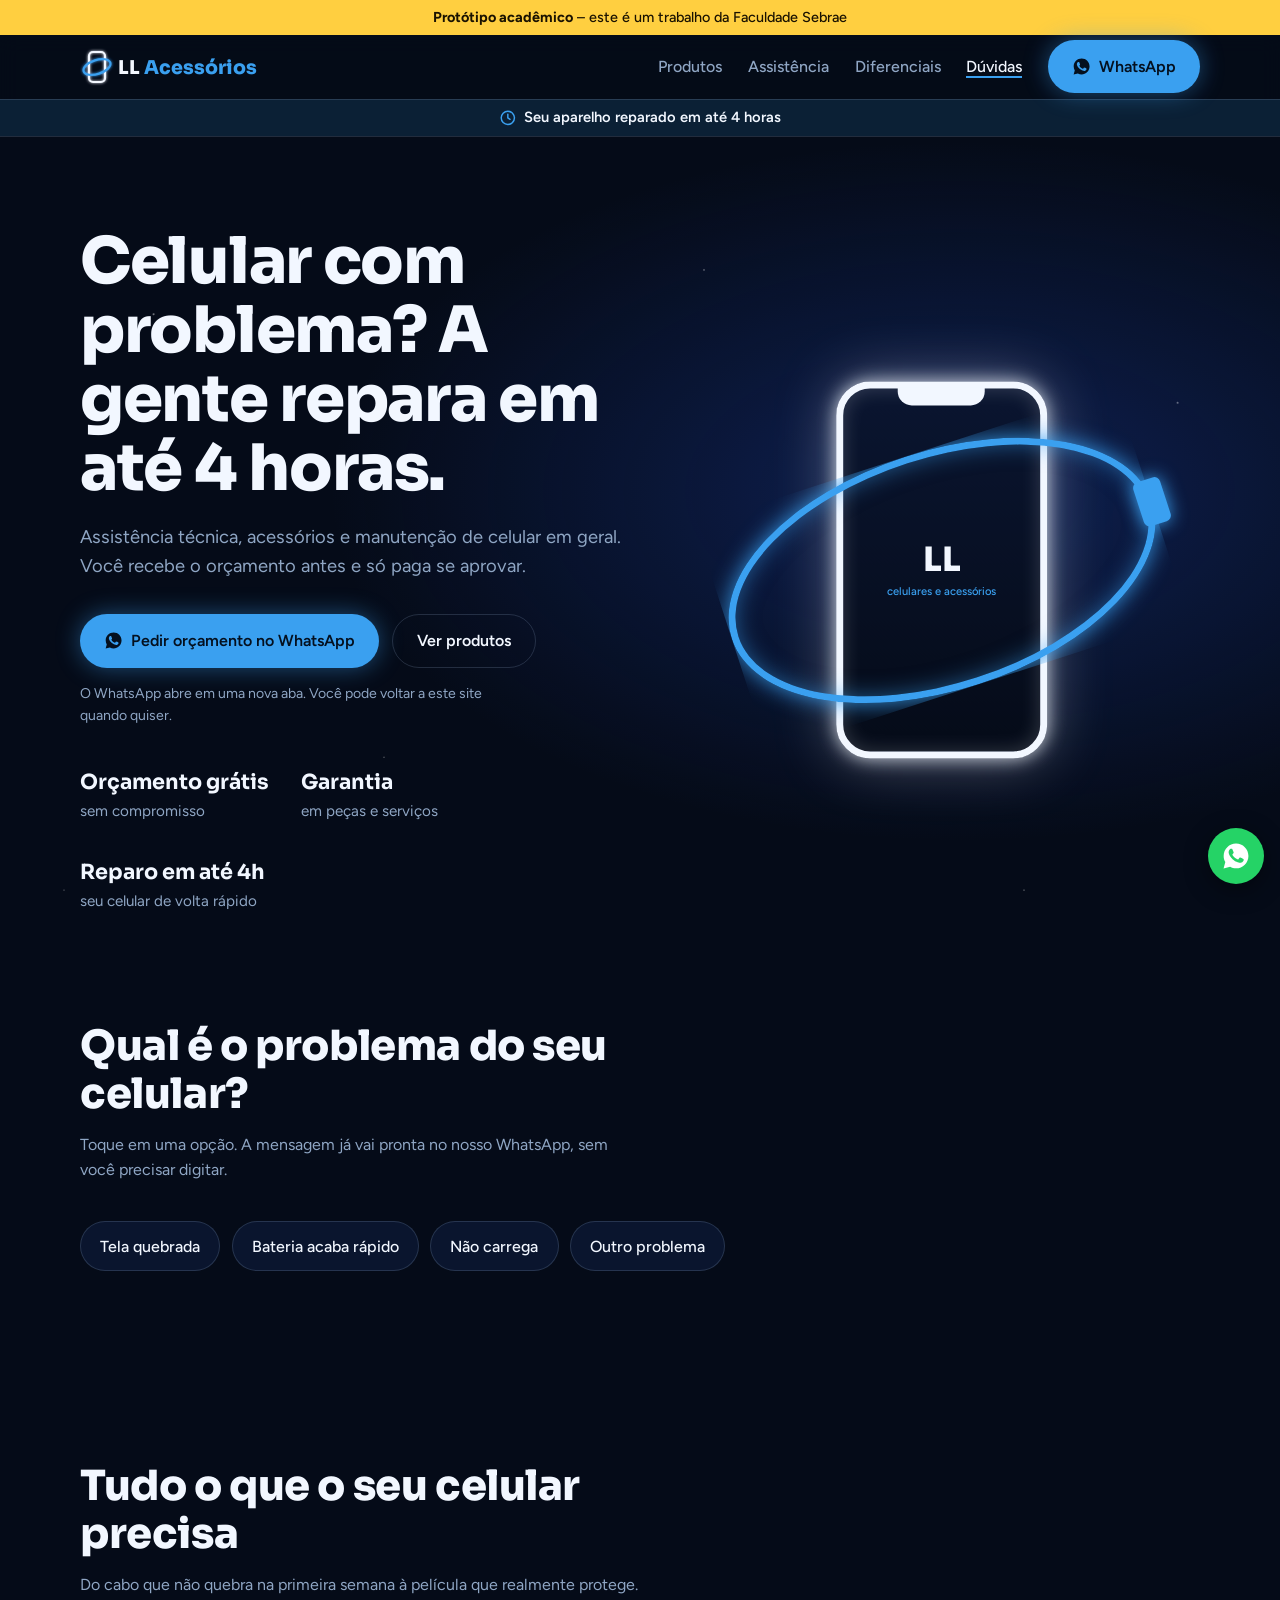
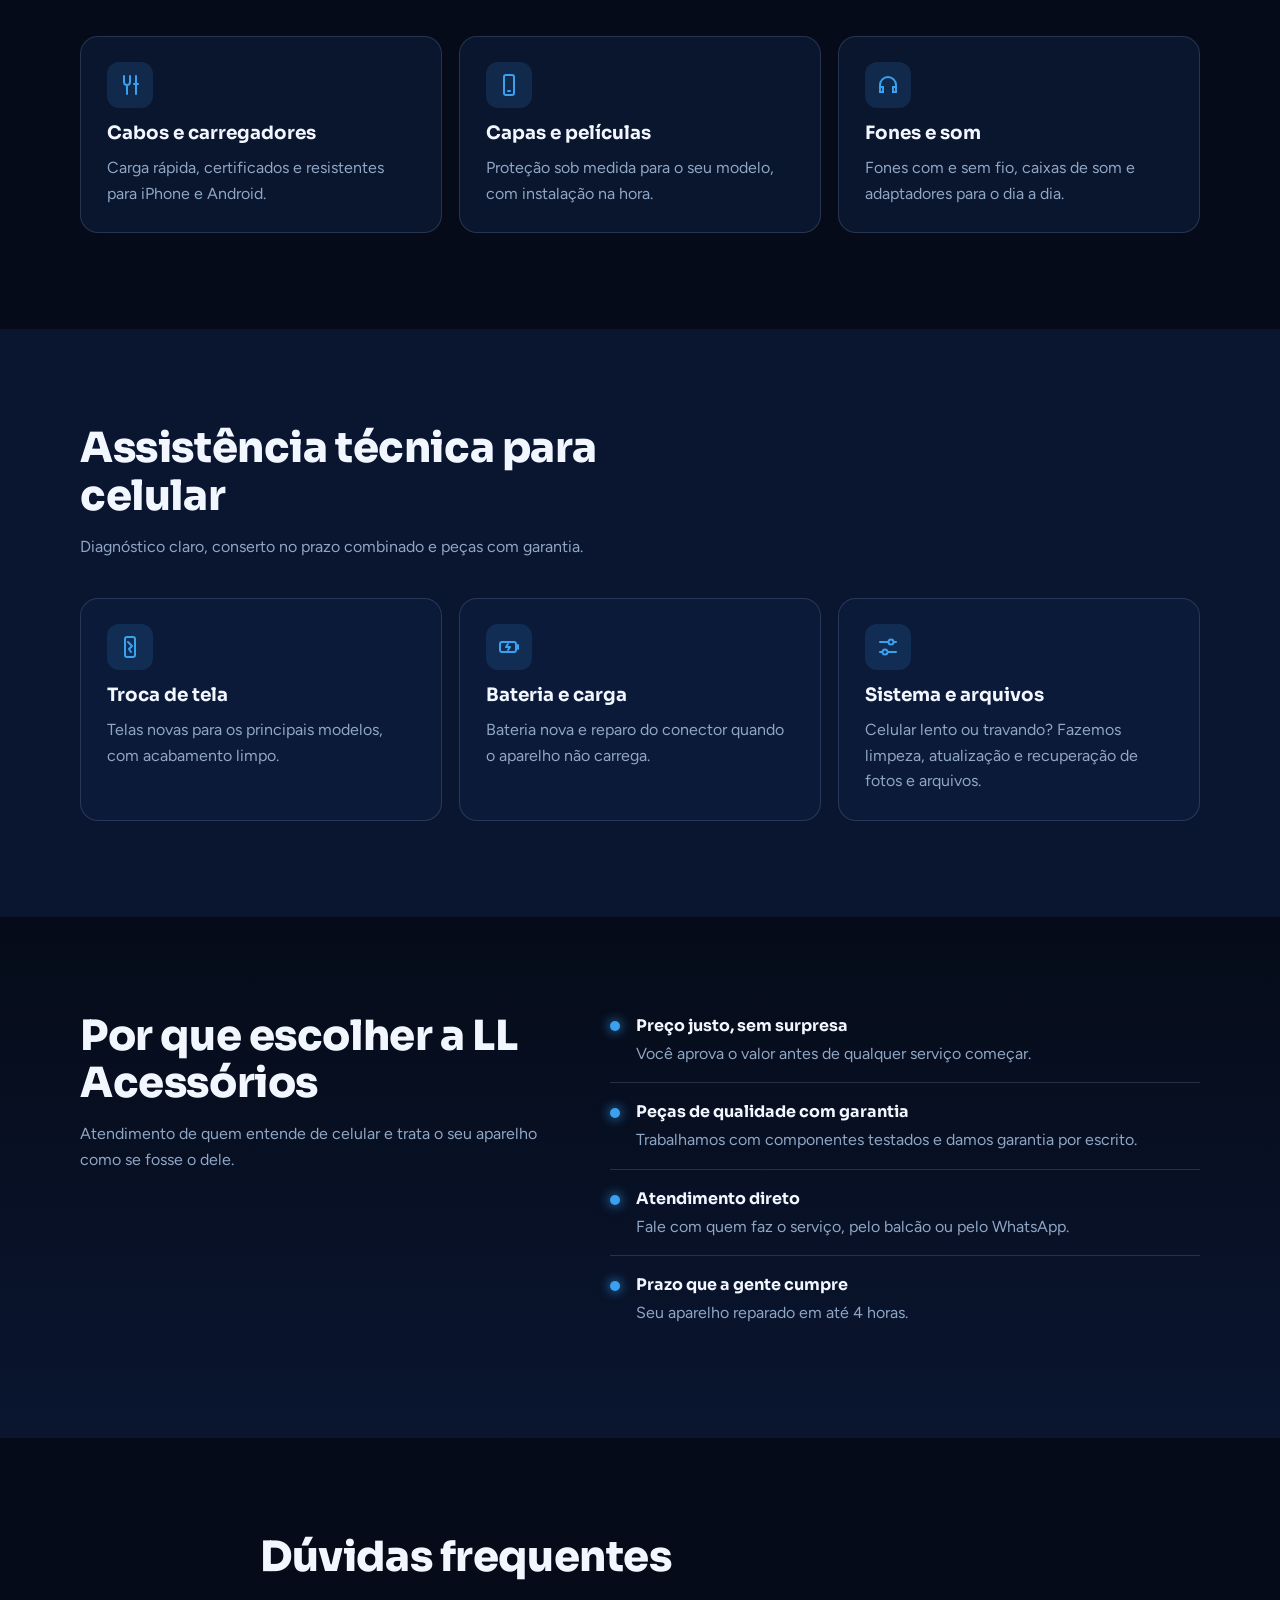
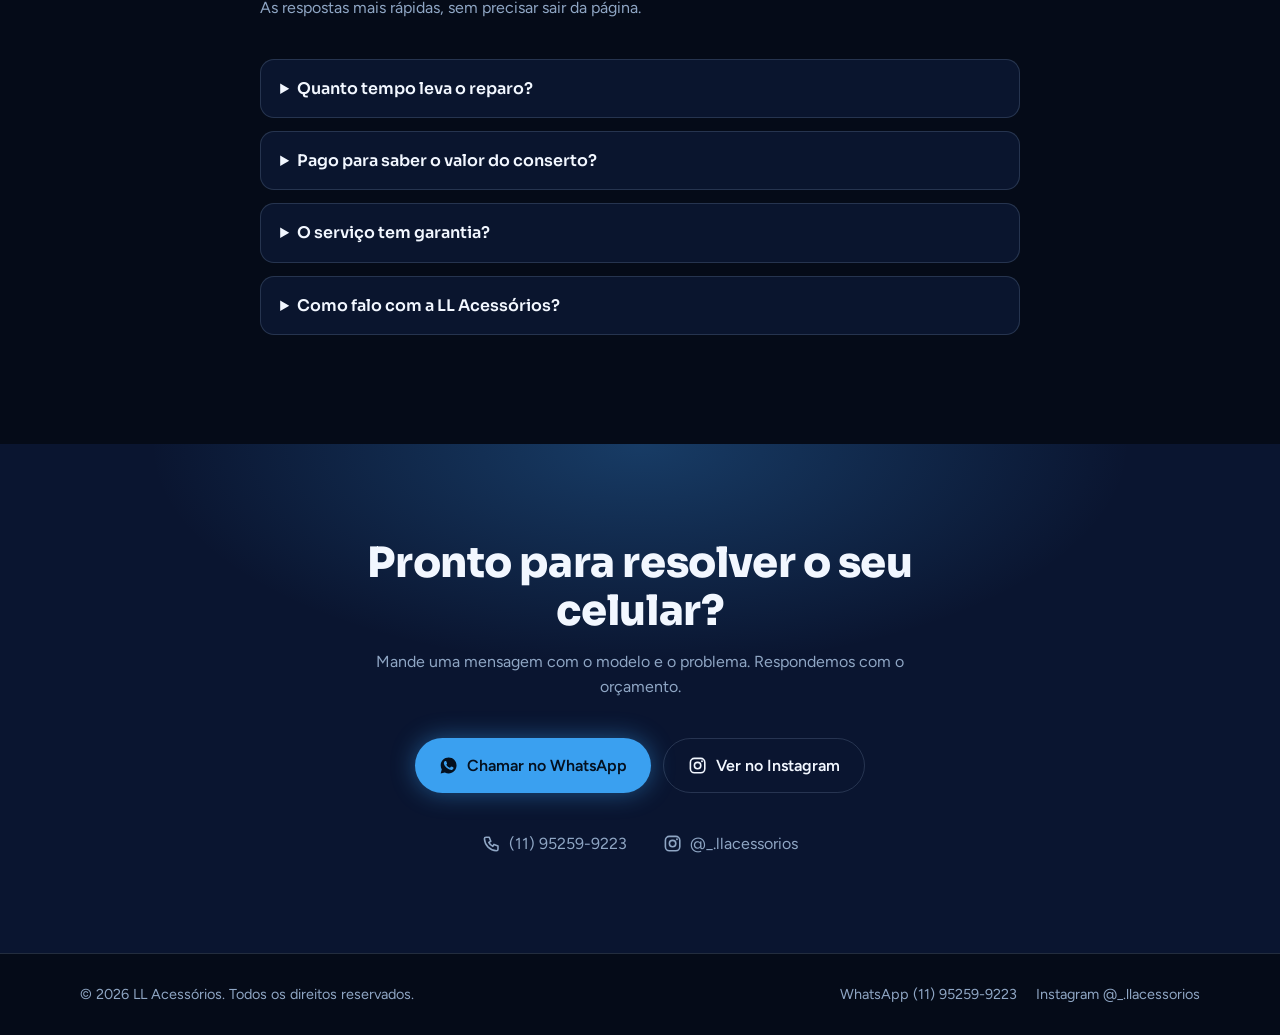
<file: gemini-code-1795560920620.html>
<!DOCTYPE html>
<html lang="pt-BR">
<head>
<meta charset="utf-8">
<meta name="viewport" content="width=device-width, initial-scale=1, viewport-fit=cover">
<title>LL Acessórios | Celulares, acessórios e assistência</title>
<meta name="description" content="LL Acessórios: reparo de celular em até 4 horas, acessórios e manutenção em geral. Orçamento grátis pelo WhatsApp.">
<link rel="icon" type="image/svg+xml" href="data:image/svg+xml,%3Csvg xmlns='http://www.w3.org/2000/svg' viewBox='0 0 64 64'%3E%3Crect width='64' height='64' rx='14' fill='%23050b18'/%3E%3Crect x='21' y='10' width='22' height='44' rx='6' fill='none' stroke='%23f2f7ff' stroke-width='3'/%3E%3Cellipse cx='32' cy='32' rx='24' ry='11' transform='rotate(-18 32 32)' fill='none' stroke='%233aa0f0' stroke-width='3.5'/%3E%3C/svg%3E">
<link rel="preconnect" href="https://fonts.googleapis.com">
<link rel="preconnect" href="https://fonts.gstatic.com" crossorigin>
<link href="https://fonts.googleapis.com/css2?family=Sora:wght@400;600;800&family=Figtree:wght@400;500;600&display=swap" rel="stylesheet">
<style>
:root{
  --bg:#050b18; --bg2:#0a1530; --ink:#f2f7ff; --mute:#8fa6c4;
  --blue:#3aa0f0; --deep:#1b3fa8; --line:rgba(143,166,196,.22);
  --card:rgba(16,32,66,.55);
  --f-d:'Sora',system-ui,sans-serif; --f-b:'Figtree',system-ui,sans-serif;
  color-scheme:dark;
  box-sizing:border-box;
  padding-top:env(safe-area-inset-top,0px); padding-bottom:env(safe-area-inset-bottom,0px);
}
html{scroll-padding-top:calc(env(safe-area-inset-top,0px) + 150px);scroll-behavior:smooth}
*,*::before,*::after{box-sizing:border-box}
body{margin:0;background:var(--bg);color:var(--ink);font-family:var(--f-b);line-height:1.6;overflow-x:hidden}
img{max-width:100%}
a{color:inherit}
:focus-visible{outline:2px solid var(--blue);outline-offset:3px}
.wrap{width:min(1120px,92%);margin-inline:auto}

/* topo */
header{position:relative;background:rgba(5,11,24,.82);backdrop-filter:blur(10px);border-bottom:1px solid var(--line)}
.bar{display:flex;align-items:center;justify-content:space-between;height:64px}
.logo{font-family:var(--f-d);font-weight:800;font-size:1.25rem;text-decoration:none;display:flex;align-items:center;gap:.5rem}
.logo i{width:18px;height:28px;border:2px solid var(--ink);border-radius:5px;box-shadow:0 0 10px rgba(242,247,255,.6);display:inline-block}
.logo span{color:var(--blue)}
.logo svg{display:block;height:40px;width:auto}
nav ul{display:flex;gap:1.6rem;list-style:none;margin:0;padding:0;align-items:center}
nav a{text-decoration:none;color:var(--mute);font-weight:500;transition:color .2s}
nav a:hover{color:var(--ink)}
.menu{display:none;background:none;border:1px solid var(--line);color:var(--ink);border-radius:8px;padding:.45rem .8rem;font:inherit;cursor:pointer}

.btn{display:inline-flex;align-items:center;gap:.5rem;background:var(--blue);color:#04101f;font-weight:600;text-decoration:none;padding:.85rem 1.5rem;border-radius:999px;box-shadow:0 0 24px rgba(58,160,240,.45);transition:transform .2s,box-shadow .2s;border:0;cursor:pointer;font-family:var(--f-b);font-size:1rem}
.btn:hover{transform:translateY(-2px);box-shadow:0 0 36px rgba(58,160,240,.7)}
.btn.ghost{background:transparent;color:var(--ink);box-shadow:none;border:1px solid var(--line)}
.btn.ghost:hover{border-color:var(--blue)}

/* hero */
.hero{position:relative;overflow:hidden;padding:clamp(40px,8vw,90px) 0 clamp(60px,9vw,110px);background:radial-gradient(900px 500px at 75% 40%,rgba(27,63,168,.4),transparent 70%),var(--bg)}
.stars{position:absolute;inset:0;pointer-events:none;background-image:radial-gradient(1.5px 1.5px at 12% 20%,#fff8,transparent),radial-gradient(1px 1px at 30% 70%,#fff7,transparent),radial-gradient(1.5px 1.5px at 55% 15%,#fff6,transparent),radial-gradient(1px 1px at 80% 85%,#fff8,transparent),radial-gradient(1.5px 1.5px at 92% 30%,#fff7,transparent),radial-gradient(1px 1px at 68% 55%,#fff6,transparent),radial-gradient(1px 1px at 5% 85%,#fff6,transparent)}
.hero .wrap{display:grid;grid-template-columns:1.05fr .95fr;gap:2rem;align-items:center;position:relative}
h1{font-family:var(--f-d);font-weight:800;font-size:clamp(2.2rem,5.4vw,4rem);line-height:1.08;margin:0 0 1.2rem;letter-spacing:-.02em}
.lead{color:var(--mute);font-size:1.15rem;max-width:46ch;margin:0 0 2rem}
.hero-cta{display:flex;gap:.8rem;flex-wrap:wrap}
.proof{display:flex;gap:2rem;margin-top:2.4rem;color:var(--mute);font-size:.95rem;flex-wrap:wrap}
.proof b{display:block;color:var(--ink);font-family:var(--f-d);font-size:1.3rem}

/* o telefone com o cabo em órbita */
.stage{position:relative;aspect-ratio:1/1;max-width:460px;width:100%;margin-inline:auto}
.phone{position:absolute;left:50%;top:50%;width:46%;height:82%;transform:translate(-50%,-50%);border:7px solid var(--ink);border-radius:34px;box-shadow:0 0 18px rgba(242,247,255,.8),0 0 60px rgba(242,247,255,.35),inset 0 0 20px rgba(242,247,255,.2);background:linear-gradient(180deg,#0a1530,#050b18);display:grid;place-items:center;text-align:center}
.phone::before{content:"";position:absolute;top:-1px;left:50%;transform:translateX(-50%);width:44%;height:5%;background:var(--ink);border-radius:0 0 14px 14px}
.phone p{margin:0;font-family:var(--f-d);font-weight:800;font-size:clamp(1.4rem,4vw,2.1rem);line-height:1.1}
.phone p small{display:block;font-family:var(--f-b);font-weight:500;color:var(--blue);font-size:.7rem;margin-top:.4rem}
.orbit{position:absolute;inset:0;animation:spin 14s linear infinite}
.orbit .ring{position:absolute;left:2%;right:2%;top:22%;bottom:22%;border:7px solid var(--blue);border-radius:50%;box-shadow:0 0 22px rgba(58,160,240,.9),inset 0 0 22px rgba(58,160,240,.5);transform:rotate(-18deg)}
.orbit .plug{position:absolute;left:50%;top:22%;width:44px;height:26px;margin:-13px 0 0 -22px;background:var(--blue);border-radius:6px;box-shadow:0 0 18px var(--blue)}
@keyframes spin{to{transform:rotate(360deg)}}
.orbit{display:none}
.ring-static{position:absolute;left:2%;right:2%;top:24%;bottom:24%;border:7px solid var(--blue);border-radius:50%;box-shadow:0 0 22px rgba(58,160,240,.9),inset 0 0 22px rgba(58,160,240,.5);transform:rotate(-18deg);pointer-events:none;clip-path:polygon(0 0,100% 0,100% 100%,0 100%)}
.plug-move{position:absolute;width:46px;height:28px;background:var(--blue);border-radius:6px;box-shadow:0 0 18px var(--blue);left:0;top:0;offset-path:ellipse(48% 26% at 50% 50%);offset-rotate:auto;animation:run 9s linear infinite}
.orb{position:absolute;inset:0;transform:rotate(-18deg)}
.orb .plug-move{left:50%;top:50%;offset-anchor:50% 50%}
@keyframes run{from{offset-distance:0%}to{offset-distance:100%}}
@media (prefers-reduced-motion:reduce){.plug-move{animation:none}}

/* seções */
section{padding:clamp(56px,8vw,96px) 0}
h2{font-family:var(--f-d);font-weight:800;font-size:clamp(1.7rem,3.6vw,2.6rem);line-height:1.15;margin:0 0 .8rem;letter-spacing:-.01em;max-width:20ch}
.sub{color:var(--mute);max-width:56ch;margin:0 0 2.4rem}
.grid{display:grid;gap:1.1rem}
.g3{grid-template-columns:repeat(3,1fr)}
.card{background:var(--card);border:1px solid var(--line);border-radius:18px;padding:1.6rem}
.card h3{font-family:var(--f-d);margin:.2rem 0 .5rem;font-size:1.15rem}
.card p{margin:0;color:var(--mute)}
.ico{width:46px;height:46px;border-radius:12px;display:grid;place-items:center;background:rgba(58,160,240,.14);color:var(--blue);margin-bottom:.6rem}
.ico svg{width:24px;height:24px}

.dif{background:linear-gradient(180deg,var(--bg),var(--bg2))}
.dif .wrap{display:grid;grid-template-columns:.9fr 1.1fr;gap:3rem;align-items:start}
.list{list-style:none;margin:0;padding:0;display:grid;gap:1rem}
.list li{display:flex;gap:1rem;padding-bottom:1rem;border-bottom:1px solid var(--line)}
.list li:last-child{border:0}
.list b{font-family:var(--f-d);display:block;margin-bottom:.15rem}
.list span{color:var(--mute)}
.dot{flex:none;width:10px;height:10px;border-radius:50%;background:var(--blue);box-shadow:0 0 12px var(--blue);margin-top:.55rem}

.cta{text-align:center;background:radial-gradient(700px 320px at 50% 0%,rgba(58,160,240,.28),transparent 70%),var(--bg2)}
.cta h2{margin-inline:auto;max-width:18ch}
.cta .sub{margin-inline:auto}
.cta .hero-cta{justify-content:center}
.info{display:flex;gap:2.2rem;justify-content:center;flex-wrap:wrap;margin-top:2.4rem;color:var(--mute)}
footer{border-top:1px solid var(--line);padding:1.8rem 0;color:var(--mute);font-size:.9rem}
footer .wrap{display:flex;justify-content:space-between;gap:1rem;flex-wrap:wrap}
.wa{position:fixed;right:16px;bottom:calc(16px + env(safe-area-inset-bottom,0px));z-index:30;width:56px;height:56px;border-radius:50%;background:#25d366;display:grid;place-items:center;box-shadow:0 6px 24px rgba(0,0,0,.45);color:#fff}
.wa svg{width:30px;height:30px}

@media (max-width:860px){
  .hero .wrap,.dif .wrap{grid-template-columns:1fr}
  .g3{grid-template-columns:1fr}
  .menu{display:block}
  nav ul{display:none;position:absolute;top:100%;left:0;right:0;background:var(--bg);flex-direction:column;padding:1.2rem 0;border-bottom:1px solid var(--line);gap:1rem}
  nav ul.open{display:flex}
  .stage{max-width:340px}
}

.top{position:sticky;top:env(safe-area-inset-top,0px);z-index:20}
body::before{content:"";position:fixed;inset:0 0 auto;height:env(safe-area-inset-top,0px);z-index:25;background:#ffcf40}
.banner{background:#ffcf40;color:#1a1200;text-align:center;font-size:.9rem;font-weight:500;padding:.5rem 1rem;line-height:1.3}
.promise{display:flex;justify-content:center;align-items:center;gap:.5rem;background:rgba(58,160,240,.14);border-top:1px solid var(--line);font-weight:600;font-size:.92rem;padding:.4rem 1rem;text-align:center}
.promise svg{color:var(--blue)}
.i{width:1.2em;height:1.2em;flex:none}
.skip{position:absolute;left:-999px;top:0;z-index:50;background:var(--blue);color:#04101f;padding:.6rem 1rem;border-radius:0 0 8px 0;font-weight:600}
.skip:focus{left:0}
.hint{color:var(--mute);font-size:.88rem;margin:.9rem 0 0;max-width:46ch}
.chips{display:flex;flex-wrap:wrap;gap:.7rem}
.chip{border:1px solid var(--line);background:var(--card);border-radius:999px;padding:.7rem 1.2rem;text-decoration:none;font-weight:500;transition:border-color .2s,box-shadow .2s}
.chip:hover{border-color:var(--blue);box-shadow:0 0 18px rgba(58,160,240,.35)}
.faq{max-width:760px}
details{background:var(--card);border:1px solid var(--line);border-radius:14px;padding:1rem 1.2rem;margin-bottom:.8rem}
summary{cursor:pointer;font-family:var(--f-d);font-weight:600}
details[open] summary{color:var(--blue)}
details p{margin:.7rem 0 0;color:var(--mute)}
.info a{display:inline-flex;align-items:center;gap:.5rem;text-decoration:none}
.info a:hover{color:var(--ink)}
nav a[aria-current="true"]:not(.btn){color:var(--ink);box-shadow:0 2px 0 var(--blue)}
.flinks{display:flex;gap:1.2rem;flex-wrap:wrap}
.flinks a{text-decoration:none}.flinks a:hover{color:var(--ink)}
.up{position:fixed;right:20px;bottom:calc(84px + env(safe-area-inset-bottom,0px));z-index:30;width:44px;height:44px;border-radius:50%;background:var(--card);border:1px solid var(--line);display:grid;place-items:center;text-decoration:none;backdrop-filter:blur(8px)}
.up[hidden]{display:none}
@media (max-width:860px){.banner{font-size:.74rem;padding:.4rem .5rem}.promise{font-size:.85rem}}
</style>
</head>
<body>
<a class="skip" href="#topo">Pular para o conteúdo</a>
<svg width="0" height="0" style="position:absolute" aria-hidden="true"><defs>
<symbol id="i-wa" viewBox="0 0 24 24"><path fill="currentColor" d="M12.04 2C6.58 2 2.13 6.45 2.13 11.91c0 1.75.46 3.45 1.32 4.95L2.05 22l5.25-1.38c1.45.79 3.08 1.21 4.74 1.21 5.46 0 9.91-4.45 9.91-9.91C21.95 6.45 17.5 2 12.04 2zm5.82 14.01c-.24.68-1.41 1.3-1.95 1.38-.5.08-1.14.11-1.84-.11-.43-.14-.98-.32-1.69-.63-2.98-1.29-4.92-4.29-5.07-4.49-.15-.2-1.21-1.61-1.21-3.07 0-1.46.77-2.18 1.04-2.48.27-.3.59-.37.79-.37.2 0 .4 0 .57.01.18.01.43-.07.67.51.24.59.84 2.05.91 2.2.07.15.12.32.02.52-.1.2-.15.32-.3.5-.15.17-.31.38-.45.51-.15.15-.3.31-.13.61.17.3.77 1.27 1.65 2.05 1.14 1.01 2.09 1.32 2.39 1.47.3.15.47.12.64-.07.17-.2.74-.86.94-1.16.2-.3.4-.25.67-.15.27.1 1.73.82 2.03.97.3.15.5.22.57.34.07.12.07.72-.17 1.4z"/></symbol>
<symbol id="i-ig" viewBox="0 0 24 24"><rect x="3" y="3" width="18" height="18" rx="5" fill="none" stroke="currentColor" stroke-width="2"/><circle cx="12" cy="12" r="4" fill="none" stroke="currentColor" stroke-width="2"/><circle cx="17.5" cy="6.5" r="1.2" fill="currentColor"/></symbol>
<symbol id="i-clock" viewBox="0 0 24 24"><circle cx="12" cy="12" r="9" fill="none" stroke="currentColor" stroke-width="2"/><path d="M12 7v5l3 2" fill="none" stroke="currentColor" stroke-width="2" stroke-linecap="round"/></symbol>
<symbol id="i-phone" viewBox="0 0 24 24"><path d="M5 4h4l2 5-2.5 1.5a11 11 0 0 0 5 5L15 13l5 2v4a2 2 0 0 1-2 2A16 16 0 0 1 3 6a2 2 0 0 1 2-2z" fill="none" stroke="currentColor" stroke-width="2" stroke-linejoin="round"/></symbol>
<symbol id="i-screen" viewBox="0 0 24 24"><rect x="7" y="2" width="10" height="20" rx="2" fill="none" stroke="currentColor" stroke-width="2"/><path d="M10 7l4 4-3 3 2 3" fill="none" stroke="currentColor" stroke-width="2" stroke-linecap="round" stroke-linejoin="round"/></symbol>
<symbol id="i-battery" viewBox="0 0 24 24"><rect x="3" y="7" width="16" height="10" rx="2" fill="none" stroke="currentColor" stroke-width="2"/><path d="M21 10v4M11 9l-2 3h4l-2 3" fill="none" stroke="currentColor" stroke-width="2" stroke-linecap="round" stroke-linejoin="round"/></symbol>
<symbol id="i-sliders" viewBox="0 0 24 24"><path d="M4 7h8M18 7h2M4 17h2M12 17h8" fill="none" stroke="currentColor" stroke-width="2" stroke-linecap="round"/><circle cx="15" cy="7" r="2.5" fill="none" stroke="currentColor" stroke-width="2"/><circle cx="9" cy="17" r="2.5" fill="none" stroke="currentColor" stroke-width="2"/></symbol>
</defs></svg>
<div class="top">
<div class="banner" role="note"><b>Protótipo acadêmico</b> – este é um trabalho da Faculdade Sebrae</div>
<header>
  <div class="wrap bar">
    <a class="logo" href="#topo" aria-label="LL Acessórios, voltar ao início">
      <svg viewBox="0 0 185 40" width="185" height="40" aria-hidden="true">
        <defs>
          <filter id="glow" x="-30%" y="-30%" width="160%" height="160%">
            <feGaussianBlur stdDeviation="1.6" result="b"/>
            <feMerge>
              <feMergeNode in="b"/>
              <feMergeNode in="SourceGraphic"/>
            </feMerge>
          </filter>
        </defs>
        <g filter="url(#glow)" fill="none" stroke-width="2.2">
          <rect x="9" y="5" width="16" height="30" rx="4" stroke="#f2f7ff"/>
          <ellipse cx="17" cy="20" rx="14" ry="7" transform="rotate(-18 17 20)" stroke="#3aa0f0"/>
        </g>
        <text x="38" y="27" font-family="'Sora', system-ui, sans-serif" font-weight="800" font-size="19" fill="#f2f7ff">LL <tspan fill="#3aa0f0">Acessórios</tspan></text>
      </svg>
    </a>
    <button class="menu" aria-expanded="false" aria-controls="nav-list">Menu</button>
    <nav aria-label="Principal">
      <ul id="nav-list">
        <li><a href="#produtos">Produtos</a></li>
        <li><a href="#servicos">Assistência</a></li>
        <li><a href="#diferenciais">Diferenciais</a></li>
        <li><a href="#duvidas">Dúvidas</a></li>
        <li><a class="btn" href="https://wa.me/5511952599223?text=Ol%C3%A1%21%20Vim%20pelo%20site%20da%20LL%20Acess%C3%B3rios." target="_blank" rel="noopener"><svg class="i" aria-hidden="true"><use href="#i-wa"/></svg>WhatsApp</a></li>
      </ul>
    </nav>
  </div>
  <div class="promise"><svg class="i" aria-hidden="true"><use href="#i-clock"/></svg><span>Seu aparelho reparado em até 4 horas</span></div>
</header>
</div>

<main id="topo">
<div class="hero">
  <div class="stars"></div>
  <div class="wrap">
    <div>
      <h1>Celular com problema? A gente repara em até 4 horas.</h1>
      <p class="lead">Assistência técnica, acessórios e manutenção de celular em geral. Você recebe o orçamento antes e só paga se aprovar.</p>
      <div class="hero-cta">
        <a class="btn" href="https://wa.me/5511952599223?text=Ol%C3%A1%21%20Quero%20um%20or%C3%A7amento." target="_blank" rel="noopener"><svg class="i" aria-hidden="true"><use href="#i-wa"/></svg>Pedir orçamento no WhatsApp</a>
        <a class="btn ghost" href="#produtos">Ver produtos</a>
      </div>
      <p class="hint">O WhatsApp abre em uma nova aba. Você pode voltar a este site quando quiser.</p>
      <div class="proof">
        <div><b>Orçamento grátis</b>sem compromisso</div>
        <div><b>Garantia</b>em peças e serviços</div>
        <div><b>Reparo em até 4h</b>seu celular de volta rápido</div>
      </div>
    </div>

    <!-- Troque este bloco pela foto do dono/logo: <img src="img/IMAGEM1.jpg" alt="LL Acessórios"> -->
    <div class="stage" role="img" aria-label="Celular com um cabo azul orbitando ao redor">
      <div class="phone"><p>LL<small>celulares e acessórios</small></p></div>
      <div class="ring-static"></div>
      <div class="orb"><div class="plug-move"></div></div>
    </div>
  </div>
</div>

<section id="problema" style="padding-top:0">
  <div class="wrap">
    <h2>Qual é o problema do seu celular?</h2>
    <p class="sub">Toque em uma opção. A mensagem já vai pronta no nosso WhatsApp, sem você precisar digitar.</p>
    <div class="chips"><a class="chip" href="https://wa.me/5511952599223?text=Ol%C3%A1%21%20Minha%20tela%20quebrou%20e%20quero%20um%20or%C3%A7amento." target="_blank" rel="noopener">Tela quebrada</a><a class="chip" href="https://wa.me/5511952599223?text=Ol%C3%A1%21%20A%20bateria%20do%20meu%20celular%20acaba%20r%C3%A1pido.%20Quero%20um%20or%C3%A7amento." target="_blank" rel="noopener">Bateria acaba rápido</a><a class="chip" href="https://wa.me/5511952599223?text=Ol%C3%A1%21%20Meu%20celular%20n%C3%A3o%20carrega.%20Quero%20um%20or%C3%A7amento." target="_blank" rel="noopener">Não carrega</a><a class="chip" href="https://wa.me/5511952599223?text=Ol%C3%A1%21%20Preciso%20de%20ajuda%20com%20o%20meu%20celular." target="_blank" rel="noopener">Outro problema</a></div>
  </div>
</section>

<section id="produtos">
  <div class="wrap">
    <h2>Tudo o que o seu celular precisa</h2>
    <p class="sub">Do cabo que não quebra na primeira semana à película que realmente protege.</p>
    <div class="grid g3">
      <div class="card"><div class="ico"><svg viewBox="0 0 24 24" fill="none" stroke="currentColor" stroke-width="2" stroke-linecap="round"><path d="M6 3v6a3 3 0 0 0 6 0V3M9 12v9M18 3v8M16 11h4M18 11v10"/></svg></div><h3>Cabos e carregadores</h3><p>Carga rápida, certificados e resistentes para iPhone e Android.</p></div>
      <div class="card"><div class="ico"><svg viewBox="0 0 24 24" fill="none" stroke="currentColor" stroke-width="2" stroke-linecap="round"><rect x="7" y="2" width="10" height="20" rx="2"/><path d="M11 18h2"/></svg></div><h3>Capas e películas</h3><p>Proteção sob medida para o seu modelo, com instalação na hora.</p></div>
      <div class="card"><div class="ico"><svg viewBox="0 0 24 24" fill="none" stroke="currentColor" stroke-width="2" stroke-linecap="round"><path d="M4 14v-2a8 8 0 0 1 16 0v2M4 14h3v5H4zM17 14h3v5h-3z"/></svg></div><h3>Fones e som</h3><p>Fones com e sem fio, caixas de som e adaptadores para o dia a dia.</p></div>
    </div>
  </div>
</section>

<section id="servicos" style="background:var(--bg2)">
  <div class="wrap">
    <h2>Assistência técnica para celular</h2>
    <p class="sub">Diagnóstico claro, conserto no prazo combinado e peças com garantia.</p>
    <div class="grid g3">
      <div class="card"><div class="ico"><svg class="i" aria-hidden="true"><use href="#i-screen"/></svg></div><h3>Troca de tela</h3><p>Telas novas para os principais modelos, com acabamento limpo.</p></div>
      <div class="card"><div class="ico"><svg class="i" aria-hidden="true"><use href="#i-battery"/></svg></div><h3>Bateria e carga</h3><p>Bateria nova e reparo do conector quando o aparelho não carrega.</p></div>
      <div class="card"><div class="ico"><svg class="i" aria-hidden="true"><use href="#i-sliders"/></svg></div><h3>Sistema e arquivos</h3><p>Celular lento ou travando? Fazemos limpeza, atualização e recuperação de fotos e arquivos.</p></div>
    </div>
  </div>
</section>

<section id="diferenciais" class="dif">
  <div class="wrap">
    <div>
      <h2>Por que escolher a LL Acessórios</h2>
      <p class="sub">Atendimento de quem entende de celular e trata o seu aparelho como se fosse o dele.</p>
    </div>
    <ul class="list">
      <li><span class="dot"></span><div><b>Preço justo, sem surpresa</b><span>Você aprova o valor antes de qualquer serviço começar.</span></div></li>
      <li><span class="dot"></span><div><b>Peças de qualidade com garantia</b><span>Trabalhamos com componentes testados e damos garantia por escrito.</span></div></li>
      <li><span class="dot"></span><div><b>Atendimento direto</b><span>Fale com quem faz o serviço, pelo balcão ou pelo WhatsApp.</span></div></li>
      <li><span class="dot"></span><div><b>Prazo que a gente cumpre</b><span>Seu aparelho reparado em até 4 horas.</span></div></li>
    </ul>
  </div>
</section>

<section id="duvidas">
  <div class="wrap faq">
    <h2>Dúvidas frequentes</h2>
    <p class="sub">As respostas mais rápidas, sem precisar sair da página.</p>
    <details><summary>Quanto tempo leva o reparo?</summary><p>Seu aparelho fica pronto em até 4 horas.</p></details>
    <details><summary>Pago para saber o valor do conserto?</summary><p>Não. O orçamento é grátis e sem compromisso. O serviço só começa depois que você aprovar o valor.</p></details>
    <details><summary>O serviço tem garantia?</summary><p>Sim. Peças e serviços têm garantia, e o prazo é informado no orçamento.</p></details>
    <details><summary>Como falo com a LL Acessórios?</summary><p>Pelo WhatsApp (11) 95259-9223 ou pelo Instagram @_.llacessorios.</p></details>
  </div>
</section>

<section class="cta" id="contato">
  <div class="wrap">
    <h2>Pronto para resolver o seu celular?</h2>
    <p class="sub">Mande uma mensagem com o modelo e o problema. Respondemos com o orçamento.</p>
    <div class="hero-cta">
      <a class="btn" href="https://wa.me/5511952599223?text=Ol%C3%A1%21%20Quero%20um%20or%C3%A7amento." target="_blank" rel="noopener"><svg class="i" aria-hidden="true"><use href="#i-wa"/></svg>Chamar no WhatsApp</a>
      <a class="btn ghost" href="https://www.instagram.com/_.llacessorios" target="_blank" rel="noopener"><svg class="i" aria-hidden="true"><use href="#i-ig"/></svg>Ver no Instagram</a>
    </div>
    <div class="info"><a href="tel:+5511952599223"><svg class="i" aria-hidden="true"><use href="#i-phone"/></svg>(11) 95259-9223</a><a href="https://www.instagram.com/_.llacessorios" target="_blank" rel="noopener"><svg class="i" aria-hidden="true"><use href="#i-ig"/></svg>@_.llacessorios</a></div>
  </div>
</section>
</main>

<footer>
  <div class="wrap"><span>© <span id="ano">2026</span> LL Acessórios. Todos os direitos reservados.</span><span class="flinks"><a href="https://wa.me/5511952599223" target="_blank" rel="noopener">WhatsApp (11) 95259-9223</a><a href="https://www.instagram.com/_.llacessorios" target="_blank" rel="noopener">Instagram @_.llacessorios</a></span></div>
</footer>

<a class="wa" href="https://wa.me/5511952599223" target="_blank" rel="noopener" aria-label="Falar no WhatsApp">
  <svg aria-hidden="true"><use href="#i-wa"/></svg>
</a>

<a class="up" href="#topo" aria-label="Voltar ao topo" hidden>↑</a>

<script>
(function(){
  var btn=document.querySelector('.menu'),ul=document.getElementById('nav-list');
  btn.addEventListener('click',function(){
    var o=ul.classList.toggle('open');btn.setAttribute('aria-expanded',o);
  });
  ul.addEventListener('click',function(e){
    if(e.target.tagName==='A'){ul.classList.remove('open');btn.setAttribute('aria-expanded',false);}
  });
  document.getElementById('ano').textContent=new Date().getFullYear();
})();

(function(){
  var up=document.querySelector('.up'),btn=document.querySelector('.menu'),ul=document.getElementById('nav-list');
  window.addEventListener('scroll',function(){up.hidden=window.scrollY<600},{passive:true});
  document.addEventListener('keydown',function(e){
    if(e.key==='Escape'){ul.classList.remove('open');btn.setAttribute('aria-expanded',false);}
  });
  var links=[].slice.call(document.querySelectorAll('nav a[href^="#"]:not(.btn)'));
  if('IntersectionObserver' in window){
    var io=new IntersectionObserver(function(es){
      es.forEach(function(e){
        if(e.isIntersecting){links.forEach(function(a){a.setAttribute('aria-current',a.getAttribute('href')==='#'+e.target.id?'true':'false');});}
      });
    },{rootMargin:'-40% 0px -55% 0px'});
    ['produtos','servicos','diferenciais','duvidas'].forEach(function(id){var s=document.getElementById(id);if(s)io.observe(s);});
  }
})();
</script>
</body>
</html>
</file>
